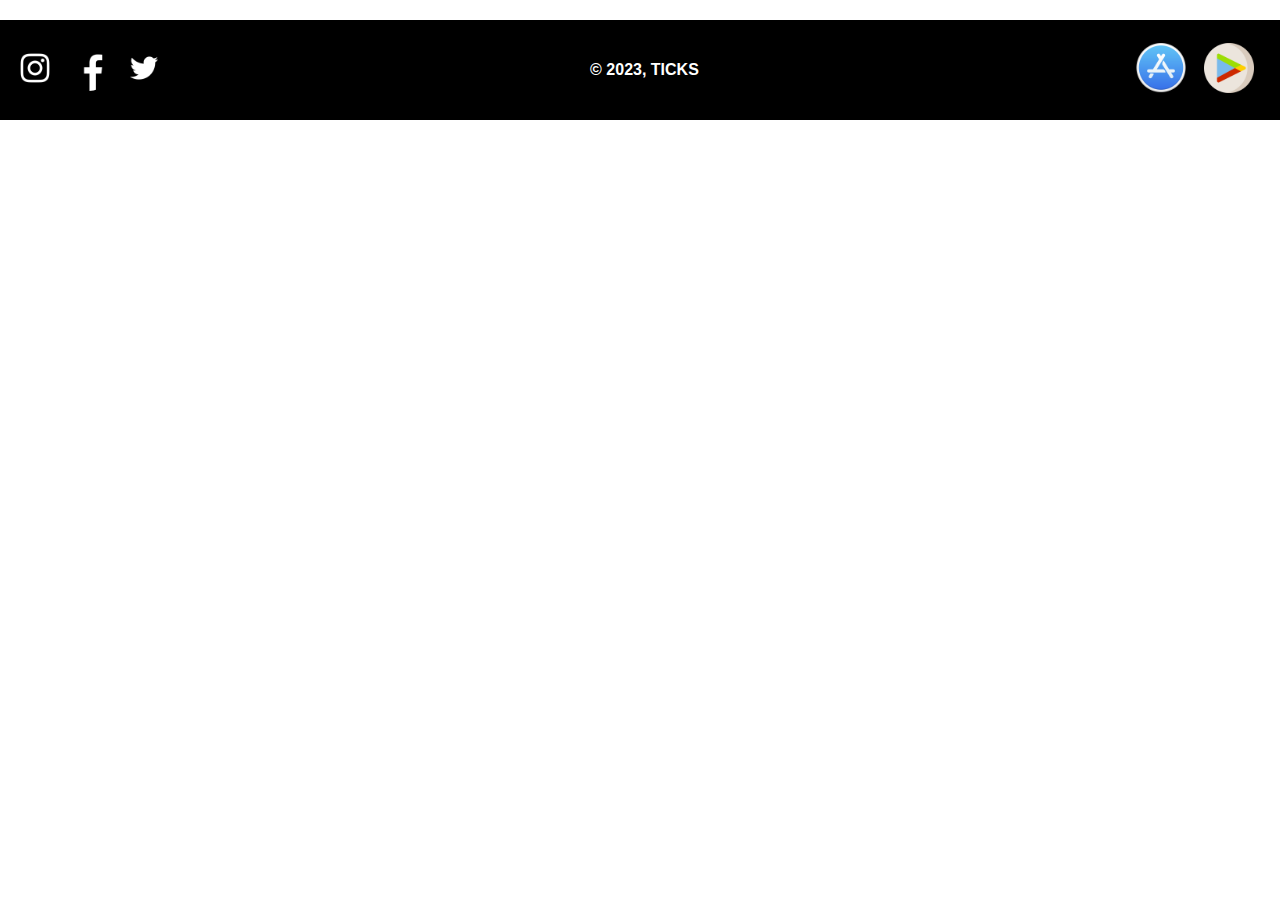
<file: component/footer.html>
<!DOCTYPE html>
<html lang="en">
  <head>
    <meta charset="UTF-8" />
    <meta name="viewport" content="width=device-width, initial-scale=1.0" />
    <link rel="stylesheet" href="../style/footer.css" />
    <title>Footer</title>
  </head>
  <body>
    <footer>
      <!-- social media -->
      <div class="socmed">
        <a href="https://www.instagram.com"
          ><img src="../img/icon/instagram.png" class="icon-media"
        /></a>
        <a href="https://www.facebook.com"
          ><img src="../img/icon/facebook.png" class="icon-media"
        /></a>
        <a href="https://www.twitter.com"
          ><img src="../img/icon/twitter.png" class="icon-media"
        /></a>
      </div>
      <!-- social media end -->

      <!-- copyright -->
      <div>
        <p id="copyright">© 2023, TICKS</p>
      </div>
      <!-- end copyright -->
      <!--  download on app -->
      <div class="download-app">
        <div>
          <img src="../img/icon/app-store.png" class="download-icon" />
        </div>
        <div>
          <img src="../img/icon/playstore.png" class="download-icon" />
        </div>
      </div>
      <!-- end download on app -->
    </footer>
  </body>
</html>
</file>
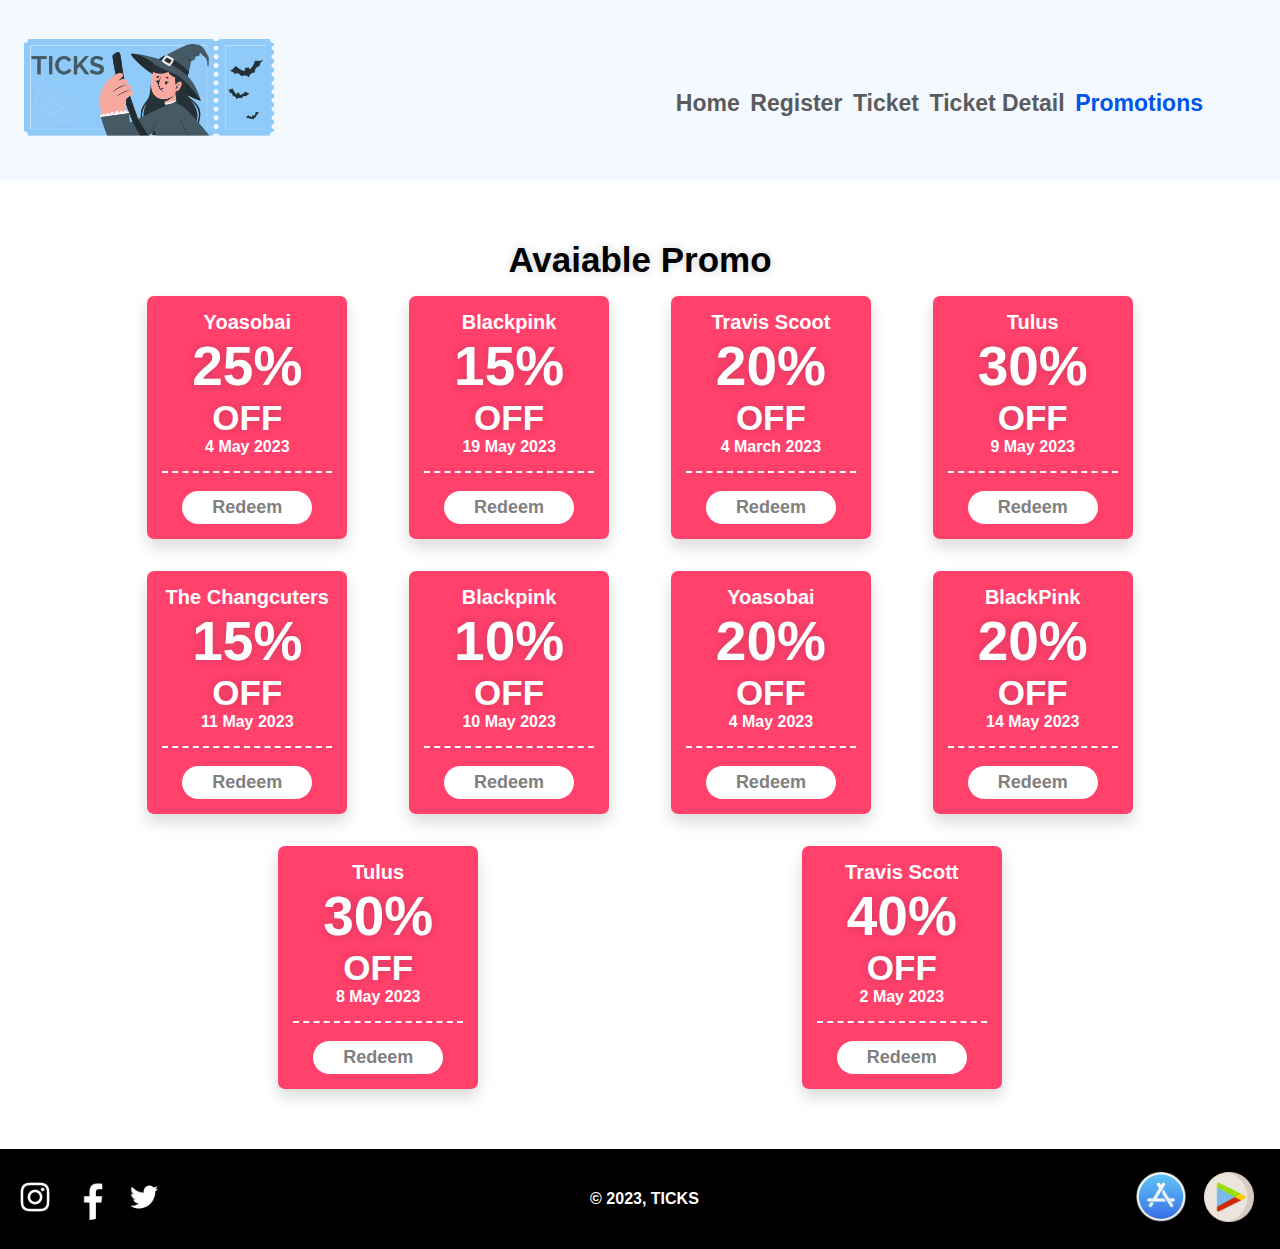
<file: view/avaiable-promo.html>
<!DOCTYPE html>
<html lang="en">
  <head>
    <meta charset="UTF-8" />
    <meta name="viewport" content="width=device-width, initial-scale=1.0" />
    <link rel="stylesheet" href="../style/style.css" />
    <link
      rel="icon"
      href="../img/logo-mini.png"
      type="image/png"
      sizes="25x25"
    />
    <title>Ticks | Avaiable Promo</title>
  </head>
  <body class="avaiable-promo">
    <nav>
      <a href="index.html"><img alt="" class="logo" src="../img/logo.png" /></a>
      <!-- navbar -->
      <div class="navbar">
        <ul id="list">
          <li>
            <a href="index.html" class="nav-deactive">Home</a>
          </li>
          <li><a href="register.html" class="nav-deactive">Register</a></li>
          <li class="hide-nav">
            <a href="ongoing-ticket.html" class="nav-deactive">Ticket</a>
            <ul>
              <li><a href="upcoming-ticket.html">Upcoming Tickets</a></li>
              <li><a href="ongoing-ticket.html">Ongoing Tickets</a></li>
            </ul>
          </li>
          <li>
            <a href="ticket-detail.html" class="nav-deactive">Ticket Detail</a>
          </li>
          <li class="hide-nav">
            <a href="avaiable-promo.html" class="nav-active">Promotions</a>
            <ul>
              <li><a href="avaiable-promo.html">Available Promos</a></li>
              <li><a href="upcoming-promo.html">Upcoming Promos</a></li>
            </ul>
          </li>
        </ul>
      </div>
      <!-- burger -->
      <img
        alt=""
        class="menu-icon"
        onclick="toggle()"
        src="../img/burger.png"
      />
      <!-- burger end -->
    </nav>

    <div class="section-promo">
      <h3>Avaiable Promo</h3>
      <div class="promotion-container">
        <!-- COUPON -->
        <div class="coupon_box color-red">
          <div class="body">
            <h4 class="title-concert">Yoasobai</h4>
            <h2 class="how_much"><b> 25% </b></h2>
            <h3>OFF</h3>
            <h4>4 May 2023</h4>
          </div>
          <button class="btn">Redeem</button>
        </div>
        <!-- END COUPON -->
        <!-- COUPON -->
        <div class="coupon_box color-red">
          <div class="body">
            <h4 class="title-concert">Blackpink</h4>
            <h2 class="how_much"><b> 15% </b></h2>
            <h3>OFF</h3>
            <h4>19 May 2023</h4>
          </div>
          <button class="btn">Redeem</button>
        </div>
        <!-- END COUPON -->
        <!-- COUPON -->
        <div class="coupon_box color-red">
          <div class="body">
            <h4 class="title-concert">Travis Scoot</h4>
            <h2 class="how_much"><b> 20% </b></h2>
            <h3>OFF</h3>
            <h4>4 March 2023</h4>
          </div>
          <button class="btn">Redeem</button>
        </div>
        <!-- END COUPON -->
        <!-- COUPON -->
        <div class="coupon_box color-red">
          <div class="body">
            <h4 class="title-concert">Tulus</h4>
            <h2 class="how_much"><b> 30% </b></h2>
            <h3>OFF</h3>
            <h4>9 May 2023</h4>
          </div>
          <button class="btn">Redeem</button>
        </div>
        <!-- END COUPON -->
        <!-- COUPON -->
        <div class="coupon_box color-red">
          <div class="body">
            <h4 class="title-concert">The Changcuters</h4>
            <h2 class="how_much"><b> 15% </b></h2>
            <h3>OFF</h3>
            <h4>11 May 2023</h4>
          </div>
          <button class="btn">Redeem</button>
        </div>
        <!-- END COUPON -->
        <!-- COUPON -->
        <div class="coupon_box color-red">
          <div class="body">
            <h4 class="title-concert">Blackpink</h4>
            <h2 class="how_much"><b> 10% </b></h2>
            <h3>OFF</h3>
            <h4>10 May 2023</h4>
          </div>
          <button class="btn">Redeem</button>
        </div>
        <!-- END COUPON -->
        <!-- COUPON -->
        <div class="coupon_box color-red">
          <div class="body">
            <h4 class="title-concert">Yoasobai</h4>
            <h2 class="how_much"><b> 20% </b></h2>
            <h3>OFF</h3>
            <h4>4 May 2023</h4>
          </div>
          <button class="btn">Redeem</button>
        </div>
        <!-- END COUPON -->
        <!-- COUPON -->
        <div class="coupon_box color-red">
          <div class="body">
            <h4 class="title-concert">BlackPink</h4>
            <h2 class="how_much"><b> 20% </b></h2>
            <h3>OFF</h3>
            <h4>14 May 2023</h4>
          </div>
          <button class="btn">Redeem</button>
        </div>
        <!-- END COUPON -->
        <!-- COUPON -->
        <div class="coupon_box color-red">
          <div class="body">
            <h4 class="title-concert">Tulus</h4>
            <h2 class="how_much"><b> 30% </b></h2>
            <h3>OFF</h3>
            <h4>8 May 2023</h4>
          </div>
          <button class="btn">Redeem</button>
        </div>
        <!-- END COUPON -->
        <!-- COUPON -->
        <div class="coupon_box color-red">
          <div class="body">
            <h4 class="title-concert">Travis Scott</h4>
            <h2 class="how_much"><b> 40% </b></h2>
            <h3>OFF</h3>
            <h4>2 May 2023</h4>
          </div>
          <button class="btn">Redeem</button>
        </div>
        <!-- END COUPON -->
      </div>
    </div>

    <footer>
      <!-- social media -->
      <div class="socmed">
        <a href="https://www.instagram.com"
          ><img src="../img/icon/instagram.png" class="icon-media"
        /></a>
        <a href="https://www.facebook.com"
          ><img src="../img/icon/facebook.png" class="icon-media"
        /></a>
        <a href="https://www.twitter.com"
          ><img src="../img/icon/twitter.png" class="icon-media"
        /></a>
      </div>
      <!-- social media end -->

      <!-- copyright -->
      <div>
        <p id="copyright">© 2023, TICKS</p>
      </div>
      <!-- end copyright -->
      <!--  download on app -->
      <div class="download-app">
        <div>
          <img src="../img/icon/app-store.png" class="download-icon" />
        </div>
        <div>
          <img src="../img/icon/playstore.png" class="download-icon" />
        </div>
      </div>
      <!-- end download on app -->
    </footer>
    <script src="../script/script-media.js"></script>
  </body>
</html>
</file>
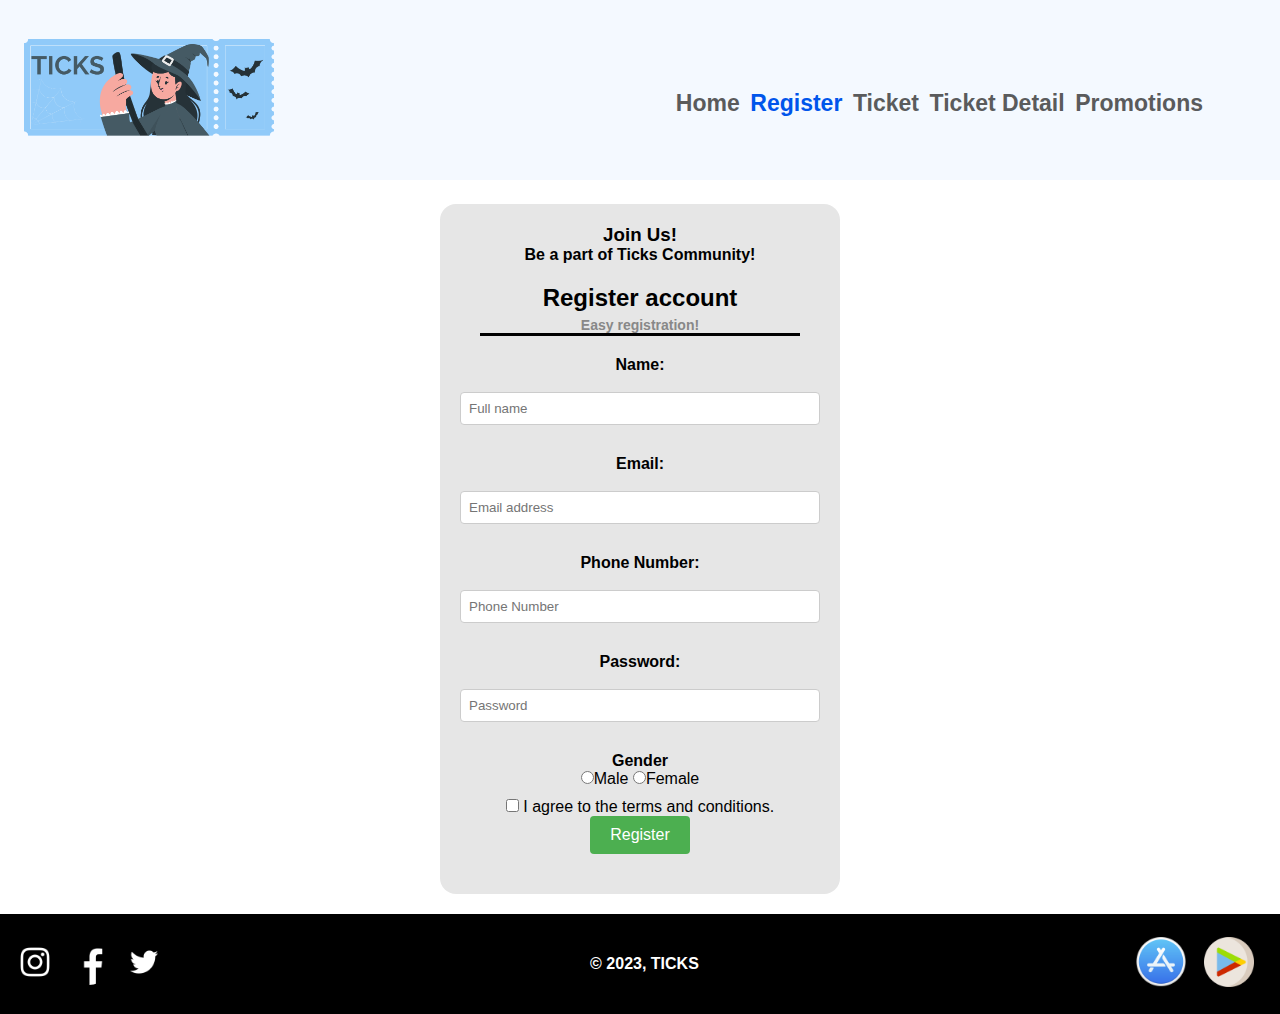
<file: view/register.html>
<!DOCTYPE html>
<html lang="en">
  <head>
    <meta charset="UTF-8" />
    <meta name="viewport" content="width=device-width, initial-scale=1.0" />
    <link rel="stylesheet" href="../style/style.css" />
    <link
      rel="icon"
      href="../img/logo-mini.png"
      type="image/png"
      sizes="25x25"
    />
    <title>Ticks | Register</title>
  </head>
  <body>
    <nav>
      <a href="index.html"><img alt="" class="logo" src="../img/logo.png" /></a>
      <!-- navbar -->
      <div class="navbar">
        <ul id="list">
          <li>
            <a href="index.html" class="nav-deactive">Home</a>
          </li>
          <li><a href="register.html" class="nav-active">Register</a></li>
          <li class="hide-nav">
            <a href="ongoing-ticket.html" class="nav-deactive">Ticket</a>
            <ul>
              <li><a href="upcoming-ticket.html">Upcoming Tickets</a></li>
              <li><a href="ongoing-ticket.html">Ongoing Tickets</a></li>
            </ul>
          </li>
          <li>
            <a href="ticket-detail.html" class="nav-deactive">Ticket Detail</a>
          </li>
          <li class="hide-nav">
            <a href="avaiable-promo.html" class="nav-deactive">Promotions</a>
            <ul>
              <li><a href="avaiable-promo.html">Available Promos</a></li>
              <li><a href="upcoming-promo.html">Upcoming Promos</a></li>
            </ul>
          </li>
        </ul>
      </div>
      <!-- burger -->
      <img
        alt=""
        class="menu-icon"
        onclick="toggle()"
        src="../img/burger.png"
      />
      <!-- burger end -->
    </nav>

    <main class="content-register">
      <div class="content-register__header">
        <h3>Join Us!</h3>
        <h4>Be a part of Ticks Community!</h4>
      </div>
      <div class="title">
        <h1>Register account</h1>
        <h5>Easy registration!</h5>
        <!-- end title -->
      </div>
      <!-- content -->
      <form
        name="register-form"
        id="register-form"
        onsubmit="validateForm(event)"
      >
        <div class="form">
          <div class="form-list">
            <label>Name: </label><br />
            <input
              type="text"
              name="name"
              id="name"
              class="field"
              placeholder="Full name"
              required
            /><br />
            <p class="error" id="error-name"></p>
          </div>
          <div class="form-list">
            <label>Email: </label><br />
            <input
              type="email"
              name="email"
              id="email"
              class="field"
              placeholder="Email address"
              required
            /><br />
            <p class="error" id="error-email"></p>
          </div>
          <div class="form-list">
            <label>Phone Number: </label><br />
            <input
              type="text"
              name="phone-number"
              id="phone-number"
              class="field"
              placeholder="Phone Number"
              required
            /><br />
            <p class="error" id="error-phone-number"></p>
          </div>
          <div class="form-list">
            <label>Password: </label><br />
            <input
              type="password"
              name="password"
              id="password"
              class="field"
              placeholder="Password"
              required
            /><br />
            <p class="error" id="error-password"></p>
          </div>
          <!-- gender -->
          <div class="form-list">
            <label for="gender" class="gender"><p>Gender</p></label>
            <p class="error" id="error-gender"></p>
            <input type="radio" name="gender" id="male" value="male" />Male
            <input
              type="radio"
              name="gender"
              id="female"
              value="female"
            />Female
          </div>
          <!-- end gender -->
          <!-- agrrement -->
          <div class="agreement">
            <p class="error" id="error-agree"></p>
            <input type="checkbox" name="agree" id="agree" required /> I agree
            to the terms and conditions.
          </div>
          <!-- end agreement -->
          <!-- button register -->
          <div class="form-list">
            <button type="submit" id="submit">Register</button>
          </div>
          <!-- end button register -->
        </div>
      </form>
      <!-- end form -->
    </main>

    <footer>
      <!-- social media -->
      <div class="socmed">
        <a href="https://www.instagram.com"
          ><img src="../img/icon/instagram.png" class="icon-media"
        /></a>
        <a href="https://www.facebook.com"
          ><img src="../img/icon/facebook.png" class="icon-media"
        /></a>
        <a href="https://www.twitter.com"
          ><img src="../img/icon/twitter.png" class="icon-media"
        /></a>
      </div>
      <!-- social media end -->

      <!-- copyright -->
      <div>
        <p id="copyright">© 2023, TICKS</p>
      </div>
      <!-- end copyright -->
      <!--  download on app -->
      <div class="download-app">
        <div>
          <img src="../img/icon/app-store.png" class="download-icon" />
        </div>
        <div>
          <img src="../img/icon/playstore.png" class="download-icon" />
        </div>
      </div>
      <!-- end download on app -->
    </footer>
    <script src="../script/script-media.js"></script>
    <script src="../script/script-register.js"></script>
  </body>
</html>
</file>
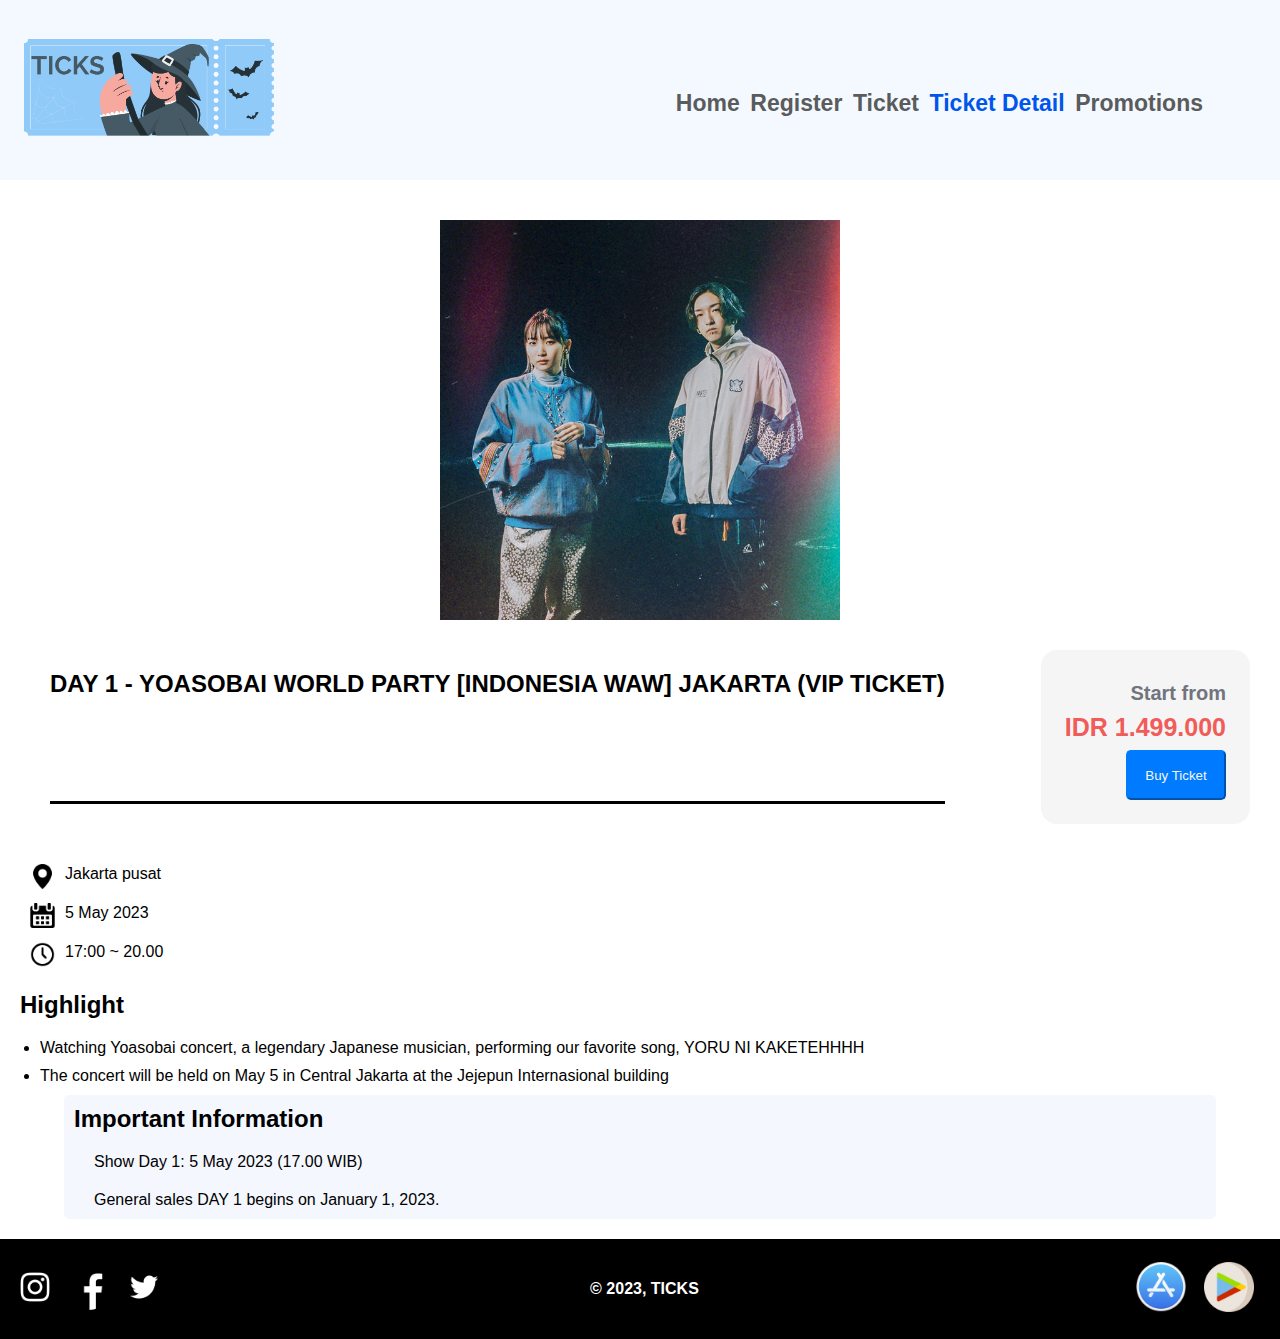
<file: view/ticket-detail.html>
<!DOCTYPE html>
<html lang="en">
  <head>
    <meta charset="UTF-8" />
    <meta name="viewport" content="width=device-width, initial-scale=1.0" />
    <link rel="stylesheet" href="../style/style.css" />
    <link
      rel="icon"
      href="../img/logo-mini.png"
      type="image/png"
      sizes="25x25"
    />
    <title>Ticks | Ticket Detail</title>
  </head>
  <body>
    <nav>
      <a href="index.html"><img alt="" class="logo" src="../img/logo.png" /></a>
      <!-- navbar -->
      <div class="navbar">
        <ul id="list">
          <li>
            <a href="index.html" class="nav-deactive">Home</a>
          </li>
          <li><a href="register.html" class="nav-deactive">Register</a></li>
          <li class="hide-nav">
            <a href="ongoing-ticket.html" class="nav-deactive">Ticket</a>
            <ul>
              <li><a href="upcoming-ticket.html">Upcoming Tickets</a></li>
              <li><a href="ongoing-ticket.html">Ongoing Tickets</a></li>
            </ul>
          </li>
          <li>
            <a href="ticket-detail.html" class="nav-active">Ticket Detail</a>
          </li>
          <li class="hide-nav">
            <a href="avaiable-promo.html" class="nav-deactive">Promotions</a>
            <ul>
              <li><a href="avaiable-promo.html">Available Promos</a></li>
              <li><a href="upcoming-promo.html">Upcoming Promos</a></li>
            </ul>
          </li>
        </ul>
      </div>
      <!-- burger -->
      <img
        alt=""
        class="menu-icon"
        onclick="toggle()"
        src="../img/burger.png"
      />
      <!-- burger end -->
    </nav>

    <main>
      <div class="container-ticket">
        <div class="image">
          <img
            src="../img/card-concert/yoasobai.jpeg"
            class="image-ticket-detail"
          />
        </div>

        <div class="header">
          <div class="title">
            <h1>
              DAY 1 - YOASOBAI WORLD PARTY [INDONESIA WAW] JAKARTA (VIP TICKET)
            </h1>
          </div>
          <!-- bagian di kanan -->
          <div class="price">
            <h3 class="price-list">Start from</h3>
            <span class="price-list price-number">IDR 1.499.000</span>
            <span class="price-list"
              ><button class="button-buy">Buy Ticket</button></span
            >
          </div>
        </div>
        <div class="detail-text"></div>
        <!-- location, date, time, price, (maybe button buy?) -->
        <!-- location -->
        <span class="text-icon">
          <i class="text-list"
            ><img src="../img/icon/pin.png" class="icon-size"
          /></i>
          <p class="align-center">Jakarta pusat</p>
        </span>
        <!-- end location -->
        <!-- date -->
        <span class="text-icon">
          <i class="text-list"
            ><img src="../img/icon/calendar.png" class="icon-size"
          /></i>
          <p class="align-center">5 May 2023</p>
        </span>
        <!-- end date -->
        <!-- clock -->
        <span class="text-icon">
          <i class="text-list"
            ><img src="../img/icon/clock.png" class="icon-size"
          /></i>
          <p class="align-center">17:00 ~ 20.00</p>
        </span>
        <!-- end clock -->

        <div class="concert-detail"></div>
      </div>
      <!-- end ticket detail -->
      <div class="highlight">
        <h2 class="h2-highlight">Highlight</h2>
        <ul>
          <li class="li-highlight">
            Watching Yoasobai concert, a legendary Japanese musician, performing
            our favorite song, YORU NI KAKETEHHHH
          </li>
          <li class="li-highlight">
            The concert will be held on May 5 in Central Jakarta at the Jejepun
            Internasional building
          </li>
        </ul>
      </div>
      <div class="additional-information">
        <h2 class="h2-additional-information">Important Information</h2>
        <!-- IMPORTANT INFORMATION -->
        <ul class="ul-additional-information">
          <li class="li-additional-information">
            Show Day 1: 5 May 2023 (17.00 WIB)
          </li>
          <li class="li-additional-information">
            General sales DAY 1 begins on January 1, 2023.
          </li>
        </ul>
        <!-- END IMPORTANT INFORMATION -->
      </div>
    </main>

    <footer>
      <!-- social media -->
      <div class="socmed">
        <a href="https://www.instagram.com"
          ><img src="../img/icon/instagram.png" class="icon-media"
        /></a>
        <a href="https://www.facebook.com"
          ><img src="../img/icon/facebook.png" class="icon-media"
        /></a>
        <a href="https://www.twitter.com"
          ><img src="../img/icon/twitter.png" class="icon-media"
        /></a>
      </div>
      <!-- social media end -->

      <!-- copyright -->
      <div>
        <p id="copyright">© 2023, TICKS</p>
      </div>
      <!-- end copyright -->
      <!--  download on app -->
      <div class="download-app">
        <div>
          <img src="../img/icon/app-store.png" class="download-icon" />
        </div>
        <div>
          <img src="../img/icon/playstore.png" class="download-icon" />
        </div>
      </div>
      <!-- end download on app -->
    </footer>
    <script src="../script/script-media.js"></script>
  </body>
</html>
</file>
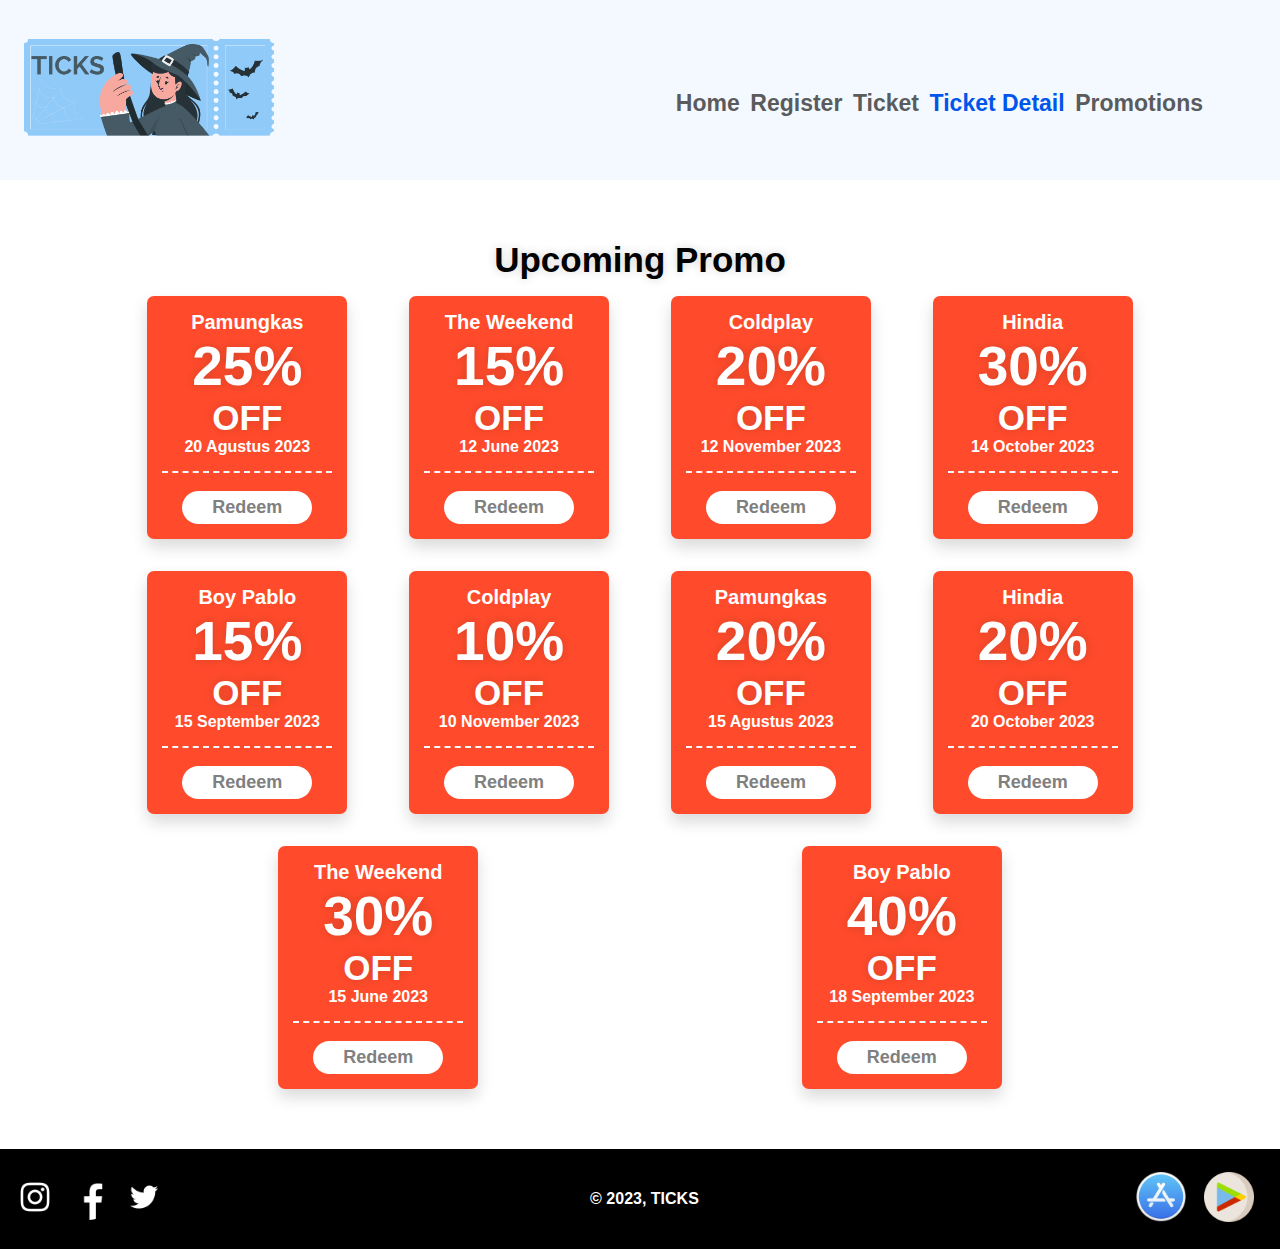
<file: view/upcoming-promo.html>
<!DOCTYPE html>
<html lang="en">
  <head>
    <meta charset="UTF-8" />
    <meta name="viewport" content="width=device-width, initial-scale=1.0" />
    <link rel="stylesheet" href="../style/style.css" />
    <link
      rel="icon"
      href="../img/logo-mini.png"
      type="image/png"
      sizes="25x25"
    />
    <title>Ticks | Upcoming Promo</title>
  </head>
  <body class="avaiable-promo">
    <nav>
      <a href="index.html"><img alt="" class="logo" src="../img/logo.png" /></a>
      <!-- navbar -->
      <div class="navbar">
        <ul id="list">
          <li>
            <a href="index.html" class="nav-deactive">Home</a>
          </li>
          <li><a href="register.html" class="nav-deactive">Register</a></li>
          <li class="hide-nav">
            <a href="ongoing-ticket.html" class="nav-deactive">Ticket</a>
            <ul>
              <li><a href="upcoming-ticket.html">Upcoming Tickets</a></li>
              <li><a href="ongoing-ticket.html">Ongoing Tickets</a></li>
            </ul>
          </li>
          <li>
            <a href="ticket-detail.html" class="nav-active">Ticket Detail</a>
          </li>
          <li class="hide-nav">
            <a href="avaiable-promo.html" class="nav-deactive">Promotions</a>
            <ul>
              <li><a href="avaiable-promo.html">Available Promos</a></li>
              <li><a href="upcoming-promo.html">Upcoming Promos</a></li>
            </ul>
          </li>
        </ul>
      </div>
      <!-- burger -->
      <img
        alt=""
        class="menu-icon"
        onclick="toggle()"
        src="../img/burger.png"
      />
      <!-- burger end -->
    </nav>

    <div class="section-promo">
      <h3>Upcoming Promo</h3>
      <div class="promotion-container">
        <!-- COUPON -->
        <div class="coupon_box color-orange">
          <div class="body">
            <h4 class="title-concert">Pamungkas</h4>
            <h2 class="how_much"><b> 25% </b></h2>
            <h3>OFF</h3>
            <h4>20 Agustus 2023</h4>
          </div>
          <button class="btn">Redeem</button>
        </div>
        <!-- END COUPON -->
        <!-- COUPON -->
        <div class="coupon_box color-orange">
          <div class="body">
            <h4 class="title-concert">The Weekend</h4>
            <h2 class="how_much"><b> 15% </b></h2>
            <h3>OFF</h3>
            <h4>12 June 2023</h4>
          </div>
          <button class="btn">Redeem</button>
        </div>
        <!-- END COUPON -->
        <!-- COUPON -->
        <div class="coupon_box color-orange">
          <div class="body">
            <h4 class="title-concert">Coldplay</h4>
            <h2 class="how_much"><b> 20% </b></h2>
            <h3>OFF</h3>
            <h4>12 November 2023</h4>
          </div>
          <button class="btn">Redeem</button>
        </div>
        <!-- END COUPON -->
        <!-- COUPON -->
        <div class="coupon_box color-orange">
          <div class="body">
            <h4 class="title-concert">Hindia</h4>
            <h2 class="how_much"><b> 30% </b></h2>
            <h3>OFF</h3>
            <h4>14 October 2023</h4>
          </div>
          <button class="btn">Redeem</button>
        </div>
        <!-- END COUPON -->
        <!-- COUPON -->
        <div class="coupon_box color-orange">
          <div class="body">
            <h4 class="title-concert">Boy Pablo</h4>
            <h2 class="how_much"><b> 15% </b></h2>
            <h3>OFF</h3>
            <h4>15 September 2023</h4>
          </div>
          <button class="btn">Redeem</button>
        </div>
        <!-- END COUPON -->
        <!-- COUPON -->
        <div class="coupon_box color-orange">
          <div class="body">
            <h4 class="title-concert">Coldplay</h4>
            <h2 class="how_much"><b> 10% </b></h2>
            <h3>OFF</h3>
            <h4>10 November 2023</h4>
          </div>
          <button class="btn">Redeem</button>
        </div>
        <!-- END COUPON -->
        <!-- COUPON -->
        <div class="coupon_box color-orange">
          <div class="body">
            <h4 class="title-concert">Pamungkas</h4>
            <h2 class="how_much"><b> 20% </b></h2>
            <h3>OFF</h3>
            <h4>15 Agustus 2023</h4>
          </div>
          <button class="btn">Redeem</button>
        </div>
        <!-- END COUPON -->
        <!-- COUPON -->
        <div class="coupon_box color-orange">
          <div class="body">
            <h4 class="title-concert">Hindia</h4>
            <h2 class="how_much"><b> 20% </b></h2>
            <h3>OFF</h3>
            <h4>20 October 2023</h4>
          </div>
          <button class="btn">Redeem</button>
        </div>
        <!-- END COUPON -->
        <!-- COUPON -->
        <div class="coupon_box color-orange">
          <div class="body">
            <h4 class="title-concert">The Weekend</h4>
            <h2 class="how_much"><b> 30% </b></h2>
            <h3>OFF</h3>
            <h4>15 June 2023</h4>
          </div>
          <button class="btn">Redeem</button>
        </div>
        <!-- END COUPON -->
        <!-- COUPON -->
        <div class="coupon_box color-orange">
          <div class="body">
            <h4 class="title-concert">Boy Pablo</h4>
            <h2 class="how_much"><b> 40% </b></h2>
            <h3>OFF</h3>
            <h4>18 September 2023</h4>
          </div>
          <button class="btn">Redeem</button>
        </div>
        <!-- END COUPON -->
      </div>
    </div>

    <footer>
      <!-- social media -->
      <div class="socmed">
        <a href="https://www.instagram.com"
          ><img src="../img/icon/instagram.png" class="icon-media"
        /></a>
        <a href="https://www.facebook.com"
          ><img src="../img/icon/facebook.png" class="icon-media"
        /></a>
        <a href="https://www.twitter.com"
          ><img src="../img/icon/twitter.png" class="icon-media"
        /></a>
      </div>
      <!-- social media end -->

      <!-- copyright -->
      <div>
        <p id="copyright">© 2023, TICKS</p>
      </div>
      <!-- end copyright -->
      <!--  download on app -->
      <div class="download-app">
        <div>
          <img src="../img/icon/app-store.png" class="download-icon" />
        </div>
        <div>
          <img src="../img/icon/playstore.png" class="download-icon" />
        </div>
      </div>
      <!-- end download on app -->
    </footer>
    <script src="../script/script-media.js"></script>
  </body>
</html>
</file>
<file: style/footer.css>
@import "global.css";

footer {
    /* position: fixed; */
    left: 0;
    bottom: 0;
    width: 100%;
    height: 100px;
    background-color: black;
    color: white;
    display: flex;
    justify-content: space-between;
    align-items: center;
    padding: 10px;
    margin-top: 20px;
    }
    
    .icon-media {
    width: 50px;
    background-color: white;
    border-radius: 100%;
    outline: black solid 5px;
    outline-offset: -2px;
    }
    
    .download-app {
    display: flex;
    justify-content: space-between;
    align-items: center;
    padding: 16px;
    width:  150px;
    cursor: pointer;
    }
    
    .download-icon {
    height: auto;
    width: 50px;
    }
    
    footer a {
    text-decoration: none;
    }
    
    footer p {
    color: white;
    font-weight: bold;
    }

    @media screen and (max-width: 800px){
        footer {
            flex-direction: column;
            justify-content: space-around;
            height: 300px;
            padding: 0;
        }
        .download-app {
            justify-content: space-evenly;
            padding: 0;
        }
        .download-icon {
            width: 25px;
        }
        .icon-media {
            width: 30px;
            height: 30px;
            margin: 0 5px;
        }
    }
</file>
<file: style/style.css>
@import "navbar.css";
@import "footer.css";
@import "register.css";
@import "ticket-detail.css";
@import "index.css";
@import "ongoing-ticket.css";
@import "upcoming-ticket.css";
@import "avaiable-promo.css";
@import "upcoming-promo.css";
</file>
